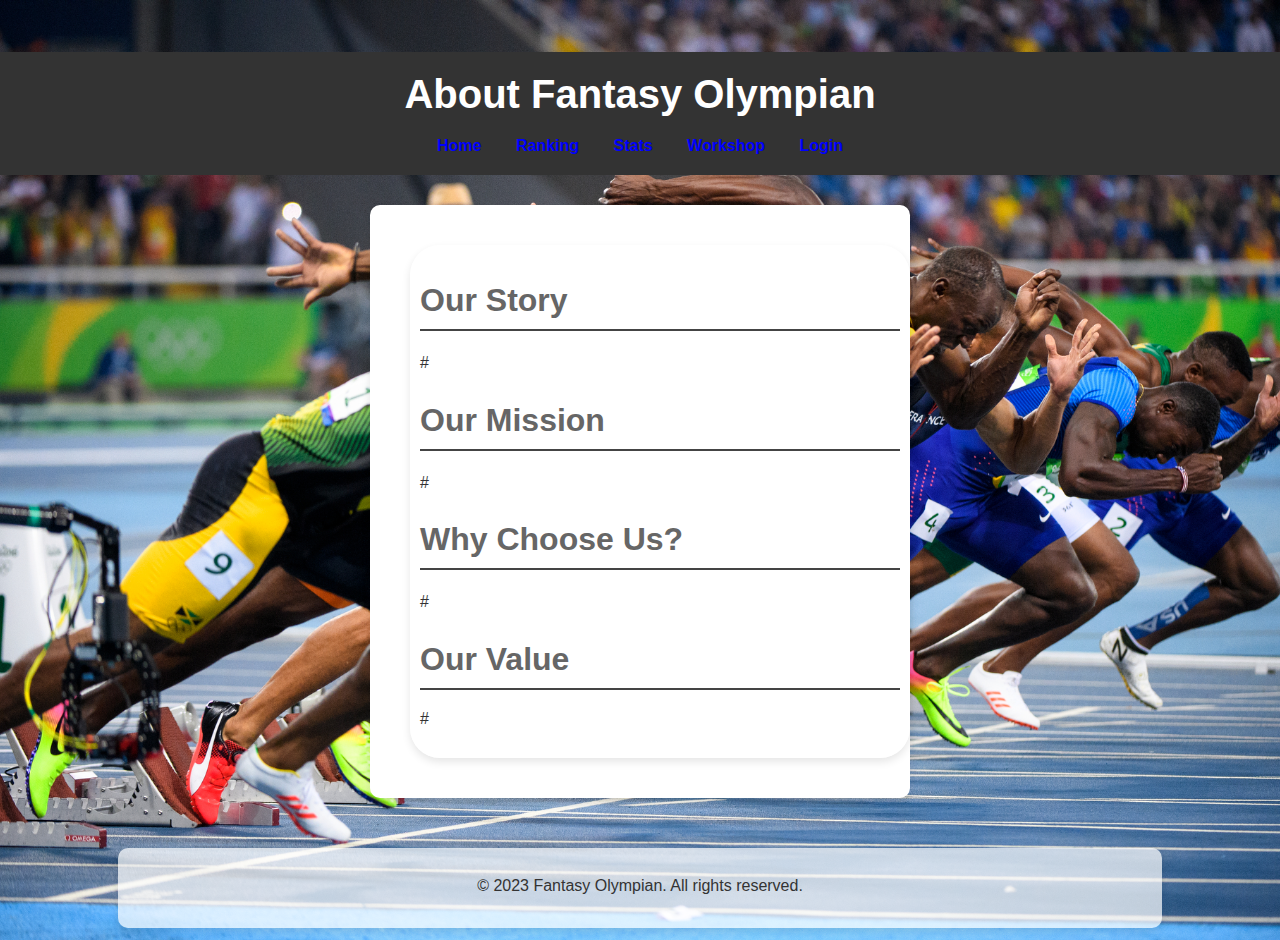
<file: about.html>
<!DOCTYPE html>
<html lang="en">

<head>
    <meta charset="UTF-8">
    <title>About - Fantasy Olympian</title>
    <link href="aboutstyle.css" rel="stylesheet">
    <link href="general.css" rel="stylesheet">
</head>

<body>

    <header>
        <h1>About Fantasy Olympian</h1>
        <nav>
            <a href="index.html">Home</a>
            <a href="ranking.html">Ranking</a>
            <a href="stats.html">Stats</a>
            <a href="workshop.html">Workshop</a>
            <a href="fantasyolympianLogin.html">Login</a>
        </nav>
    </header>

    <main>
        <section class="about-section">
            <h2>Our Story</h2>
            <p>
                #
            </p>

            <h2>Our Mission</h2>
            <p>
               #
            </p>

            <h2>Why Choose Us?</h2>
            <p>
                #
            </p>

            <h2>Our Value</h2>
            <dl class="values-list">
                #
            </dl>
            
            </p>
        </section>
    </main>

    <footer>
        <p>&copy; 2023 Fantasy Olympian. All rights reserved.</p>
    </footer>

</body>

</html>
</file>
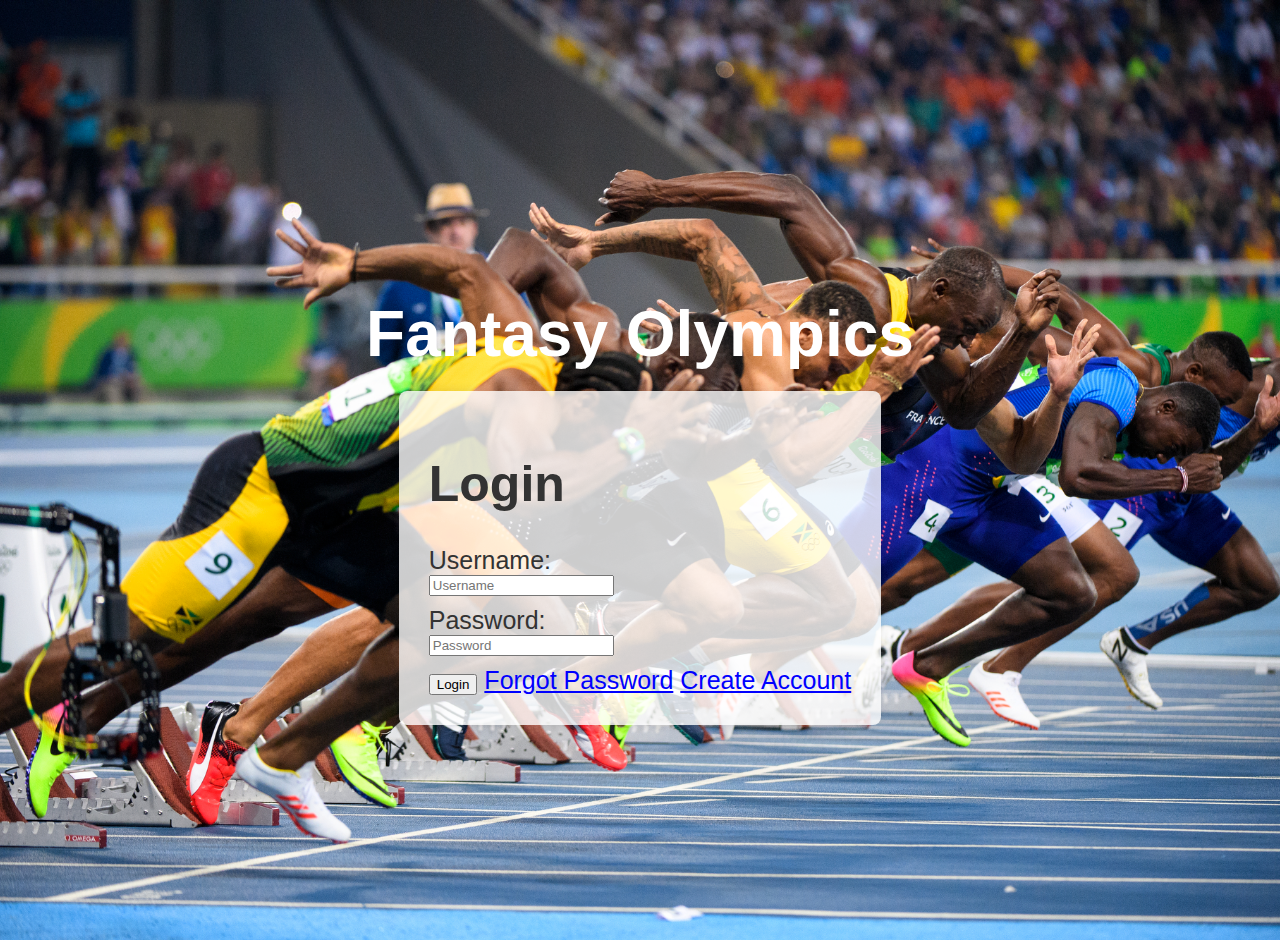
<file: fantasyolympianLogin.html>
<!DOCTYPE html>
<html lang="en">

<head>
    <meta charset="UTF-8">
    
    <title>Fantasy Olympian - Login</title>
    <link href="fantasyolympianlogin.css" rel="stylesheet">
    <link href="general.css" rel="stylesheet">
    <script src="util.js" defer></script>
</head>

<body>
    
    <h1 class="Heading">Fantasy Olympics</h1>
    <form class="login-container" id="login">
        <h1>Login</h1>
        
        <label for="Username">Username:</label>
        <input type="text" placeholder="Username" required id="username">
        
        <label for="password">Password:</label>
        <input type="password" placeholder="Password" required id="password">
        
        
        <button id="check-user">Login</button>
        
        <a href="#" id="forgot-password">Forgot Password</a>
        <a href="#" id="create-link">Create Account</a>
        

    </form>
    <form class="login-container" id="create-account">
        <h1>Create New Account</h1>
        
        <label for="Username">Create Username:</label>
        <input type="text" placeholder="Username" required id="c-user">
        
        <label for="password">Create Password:</label>
        <input type="password" placeholder="Password" required id="c-password">

        <label for="password">Confirm Password:</label>
        <input type="password" placeholder="Password" required id="conf-password">
        
        
        <button id="create-user">Create Account</button>
        
        
        <a href="#" id="forgot-password">Forgot Password?</a>
        
        
        <a href="#" id="login-link">Back to login</a>
    </form>
    

</body>

</html>
</file>
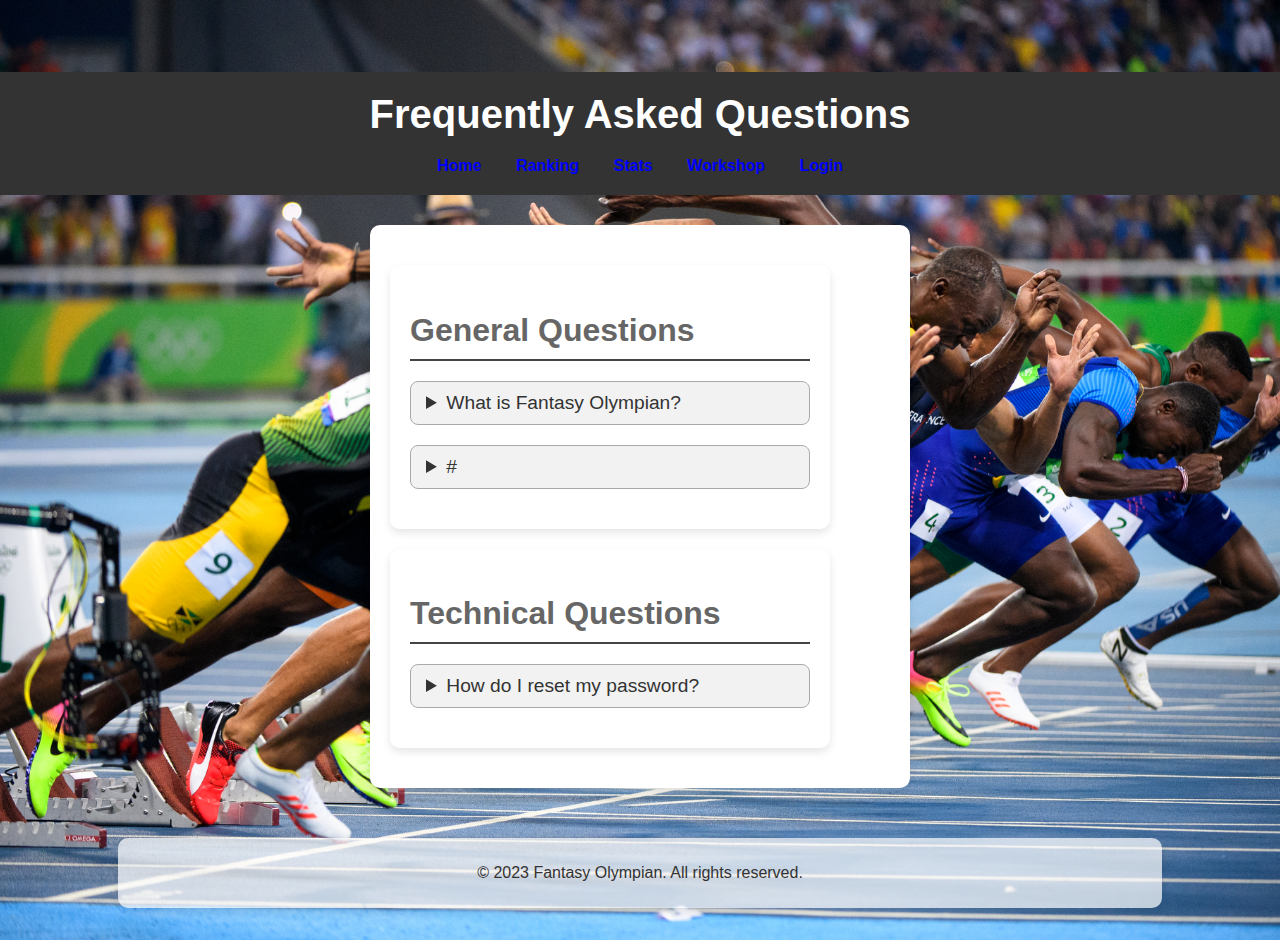
<file: faq.html>
<!DOCTYPE html> 
<html lang="en">

<head>
    <meta charset="UTF-8">
    
    <title>FAQ - Fantasy Olympian</title>
    <link href="faqstyle.css" rel="stylesheet" > 
    <link href="general.css" rel="stylesheet">
</head>

<body>

    <header>
        <h1>Frequently Asked Questions</h1>
        <nav>
            <a href="index.html">Home</a>
            <a href="ranking.html">Ranking</a>
            <a href="stats.html">Stats</a>
            <a href="workshop.html">Workshop</a>
            <a href="fantasyolympianLogin.html">Login</a>
        </nav>
    </header>

    <main>
        <section class="faq-section">
            <h2>General Questions</h2>
            
            <details>
                <summary>What is Fantasy Olympian?</summary>
                <p>#</p>
            </details>

            <details>
                <summary>#</summary>
                <p>#</p>
            </details>

        </section>

        <section class="faq-section">
            <h2>Technical Questions</h2>

            <details>
                <summary>How do I reset my password?</summary>
                <p>#</p>
            </details>

        </section>

    </main>

    <footer>
        <p>&copy; 2023 Fantasy Olympian. All rights reserved.</p>
    </footer>

</body>

</html>
</file>
<file: aboutstyle.css>
.about-section {
    width: 96%;
    padding: 10px;
    background-color: rgba(255, 255, 255, 0.7);
    border-radius: 30px;
    margin: 20px 20px;  
    box-shadow: 0 4px 8px rgba(0, 0, 0, 0.1);
}

h2 {
    font-size: 2em;
    border-bottom: 2px solid #444;  
    padding-bottom: 10px;
    margin-bottom: 20px; 
    color: #666;  
}

p {
    font-size: 1em;
    line-height: 1.5;  
    margin-bottom: 20px;  
}


.value-section {
    margin-bottom: 20px;  
}

.value-title {
    font-weight: bold;  
    font-size: 1.1em;
}
</file>
<file: general.css>
body {
    font-family: Arial, sans-serif; 
    background-image: url('olympics.jpeg'); 
    background-size: cover; 
    background-position: center center; 
    background-repeat: no-repeat; 
    background-color: #f4f4f4; 
    height: 100vh;
    margin: 0;
    display: flex; 
    flex-direction: column;
    align-items: center;
    justify-content: center; 
    padding-top: 40px; 
    color: #333;  /* Default text color */
}
header nav {
    margin-top: 20px;
}

header nav a {
    text-decoration: none;
    margin: 0 15px;
    color: blue;
    font-weight: bold;
    transition: color 0.2s;
}

header {
    width: 100%;
    padding: 20px 0;
    background-color: #333;
    color: #fff;
    text-align: center;
}

header h1 {
    margin: 0;
    font-size: 2.5em;
}

header img {
    margin-top: 10px;
    vertical-align: middle;
}

main {
    width: 90%;
    max-width: 500px;
    margin: 30px auto;
    background-color: #fff;
    padding: 20px;
    border-radius: 10px;
    box-shadow: 0 4px 8px rgba(0, 0, 0, 0.1);
}

footer {
    width: 80%;
    text-align: center;
    margin-top: 20px;
    padding: 10px;
    background-color: rgba(255, 255, 255, 0.7);
    border-radius: 10px;
    box-shadow: 0 4px 8px rgba(0, 0, 0, 0.1);
}
</file>
<file: fantasyolympianlogin.css>
.login-container {
    padding: 30px;
    background-color: rgba(255, 255, 255, 0.8); 
    border-radius: 8px; 
    box-shadow: 0 0 10px rgba(0, 0, 0, 0.1); 
    width: 400;
    font-size: 25px;
}

#login {
    display: block;
}

#create-account {
    display: none;
}

.Heading {
    text-align: center;
    margin-bottom: 20px;
    font-size: 4em;
    color: white;
    font-family: Arial, Helvetica, sans-serif;
}

input[type="text"],
input[type="password"] {
    display: block;  
    margin-bottom: 10px;  
}

main .about-section {
    width: 80%; 
    padding: 20px;
    background-color: rgba(255, 255, 255, 0.8); 
    border-radius: 8px;
    box-shadow: 0 0 10px rgba(0, 0, 0, 0.1); 
    margin: 20px auto; 
}

main h2 {
    border-bottom: 2px solid #aaa; 
    padding-bottom: 10px;
    margin-bottom: 30px;
}

a {
    color: blue;
}
</file>
<file: faqstyle.css>
.faq-section {
    width: 80%;
    padding: 20px;
    background-color: rgba(255, 255, 255, 0.7);
    border-radius: 10px;
    margin: 20px 0;
    box-shadow: 0 4px 8px rgba(0, 0, 0, 0.1);
}

h2 {
    font-size: 2em;
    border-bottom: 2px solid #444;
    padding-bottom: 10px;
    margin-bottom: 20px;
    color: #666;
}

details {
    margin: 20px 0; /* Space between questions */
    border: 1px solid #aaa; /* Border for the collapsible questions */
    border-radius: 8px;
    overflow: hidden; /* To ensure the border wraps the summary and content correctly */
}

details > summary {
    font-size: 1.2em; /* Slightly larger font for the question */
    padding: 10px 15px; /* Padding for the clickable region */
    cursor: pointer; /* Make it apparent the summary is clickable */
    background-color: rgba(0, 0, 0, 0.05); /* A light background for the question */
}

details > p {
    padding: 10px 15px; /* Padding for the answer */
    border-top: 1px solid #aaa; /* A border to separate the question from the answer */
}
</file>
